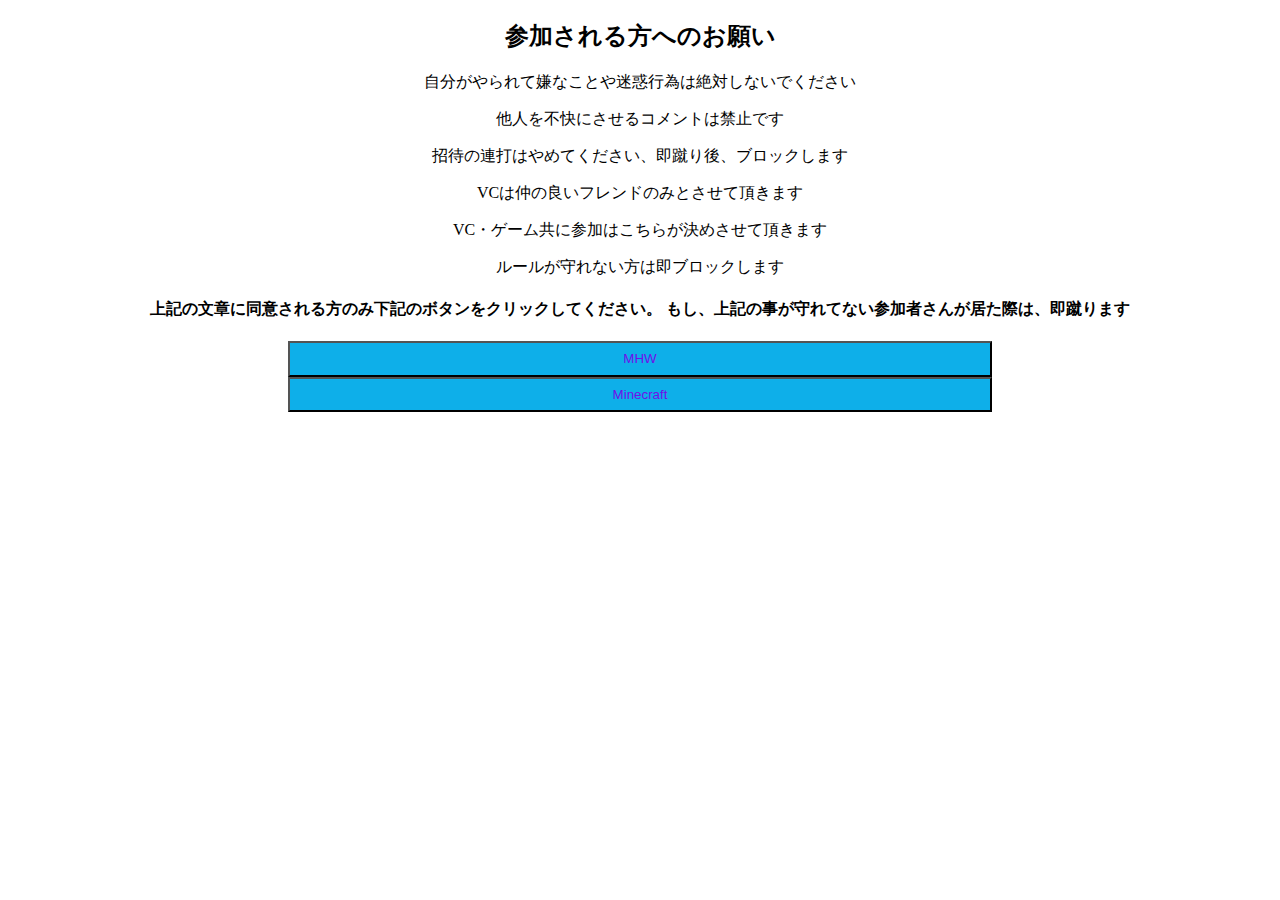
<file: index.html>
<!DOCTYPE html>
<html lang="jp">
    <head>
        <meta charset="utf-8">

        <meta name="description" content="Furimu配信に参加される方へのお願い">
        <title>Furimu配信 | 参加方法</title>

        <style>
        #main {
            text-align: center;
        }

        input {
            color: rgb(113, 14, 233);
            background-color: rgb(14, 175, 233);
            width: 100ex;
            height: 5ex;
        }
        </style>
    </head>

    <body>
        <div id="main">
            <h2>参加される方へのお願い</h2>
          
            <p>自分がやられて嫌なことや迷惑行為は絶対しないでください</p>
            <p>他人を不快にさせるコメントは禁止です</p>
            <p>招待の連打はやめてください、即蹴り後、ブロックします</p>
            <p>VCは仲の良いフレンドのみとさせて頂きます</p>
            <p>VC・ゲーム共に参加はこちらが決めさせて頂きます</p>
            <p>ルールが守れない方は即ブロックします</p>
            <h4>上記の文章に同意される方のみ下記のボタンをクリックしてください。
            もし、上記の事が守れてない参加者さんが居た際は、即蹴ります</h4>
            <input type="button" onClick="location.href='https://hwc.tera-server.com/Youtube/MHW/main.html'" value="MHW">
            <input type="button" onClick="location.href='https://hwc.tera-server.com/Youtube/Minecraft/main.html'" value="Minecraft">
        </div>
    </body>
</html>
</file>
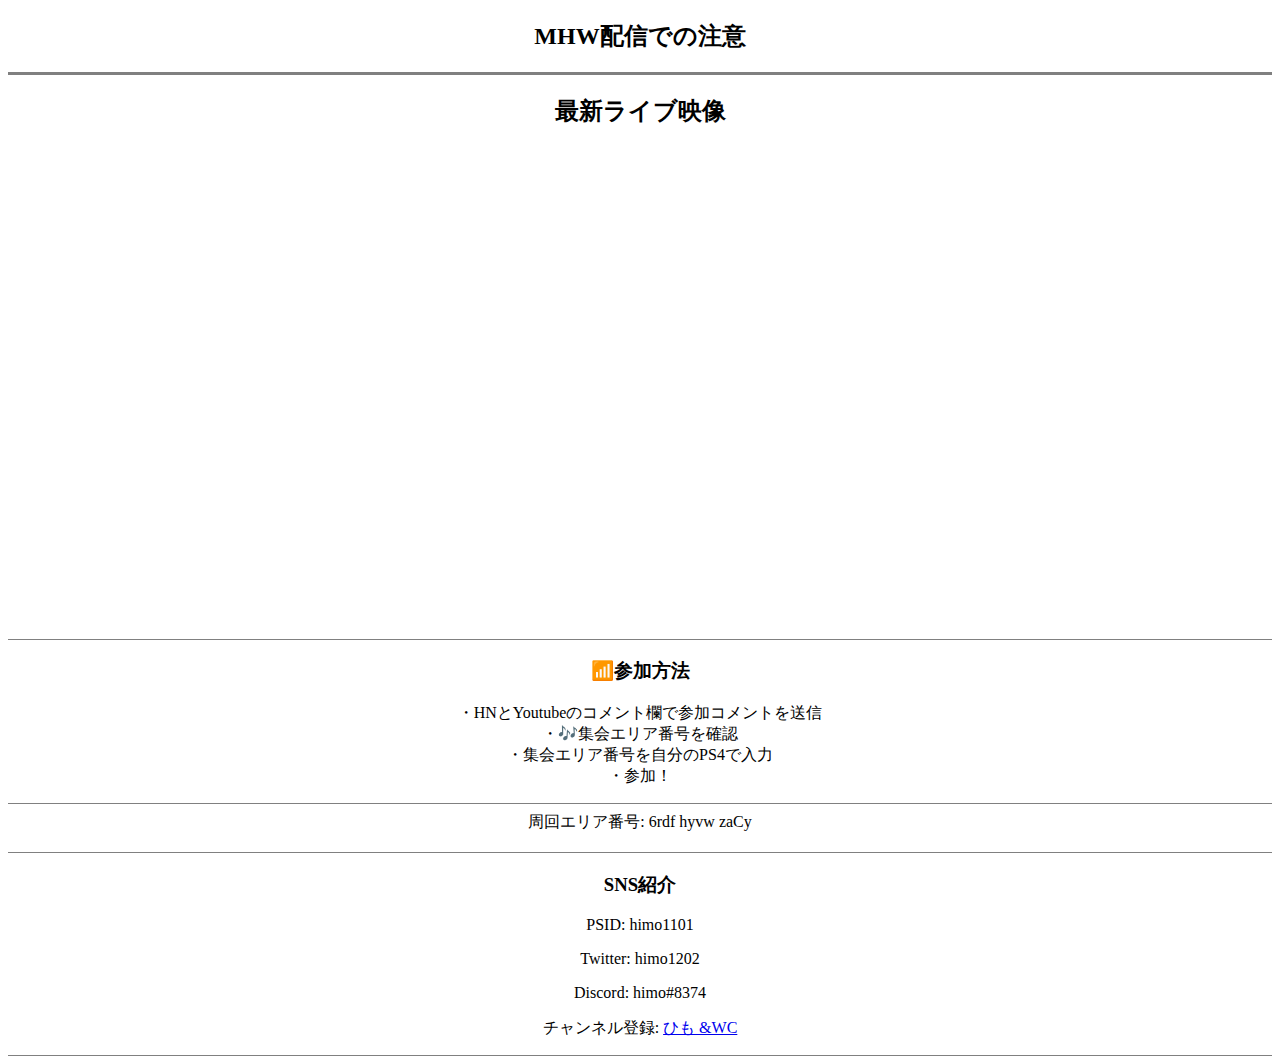
<file: MHW/main.html>
<!DOCTYPE html>
<html>
    <head>
        <meta charset="UTF-8">
        <title>MHWの概要欄</title>
        <link rel="stylesheet" href="./css/main.css">
    </head>

    <body>
        <div id="top">
            <h2>MHW配信での注意</h2>
            <hr noshade="noshade" size="3">
        </div>

        <div id="main">
            <div id="conntents">
                    


                <div class='movie'>
                    <h2>最新ライブ映像</h2>
            <iframe 
                width="800" 
                height="480" 
                src="https://youtube.com/embed/xWB0E8prrl0" 
                frameborder="0" 
                allow="accelerometer; autoplay; encrypted-media; gyroscope; picture-in-picture" 
                allowfullscreen>
            </iframe>
                        <hr id="main" noshade="noshade" size="1">
                </div>
                
                    <div id="sanka">
                        <h3 id="q">📶参加方法</h3>

                        <p class="q">
                            ・HNとYoutubeのコメント欄で参加コメントを送信<br>
                            ・🎶集会エリア番号を確認<br>
                            ・集会エリア番号を自分のPS4で入力<br>
                            ・参加！
                        </p>
                        <hr id="main" noshade="noshade" size="1">
                    </div>


                    <div id="syuukaizyo">
                        周回エリア番号: 6rdf hyvw zaCy

                        <h3>
                        <hr id="main" noshade="noshade" size="1">
                    </div>
                    <div id="ac">
                        <h3 id="acmain">SNS紹介</h3>
                        <p id="ps">PSID: himo1101</p>
                        <p id="twitter">Twitter: himo1202</p>
                        <p id="discord">Discord: himo#8374</p>
                        <p id=subscride>チャンネル登録: <a href="https://www.youtube.com/c/ひもhimo1101channnel" target="_blank">ひも &WC</a></p>
                        <hr id="main" noshade="noshade" size="1">
                    </div>
                </div>
            </div>
        </div>
    </body>
</html>
</file>
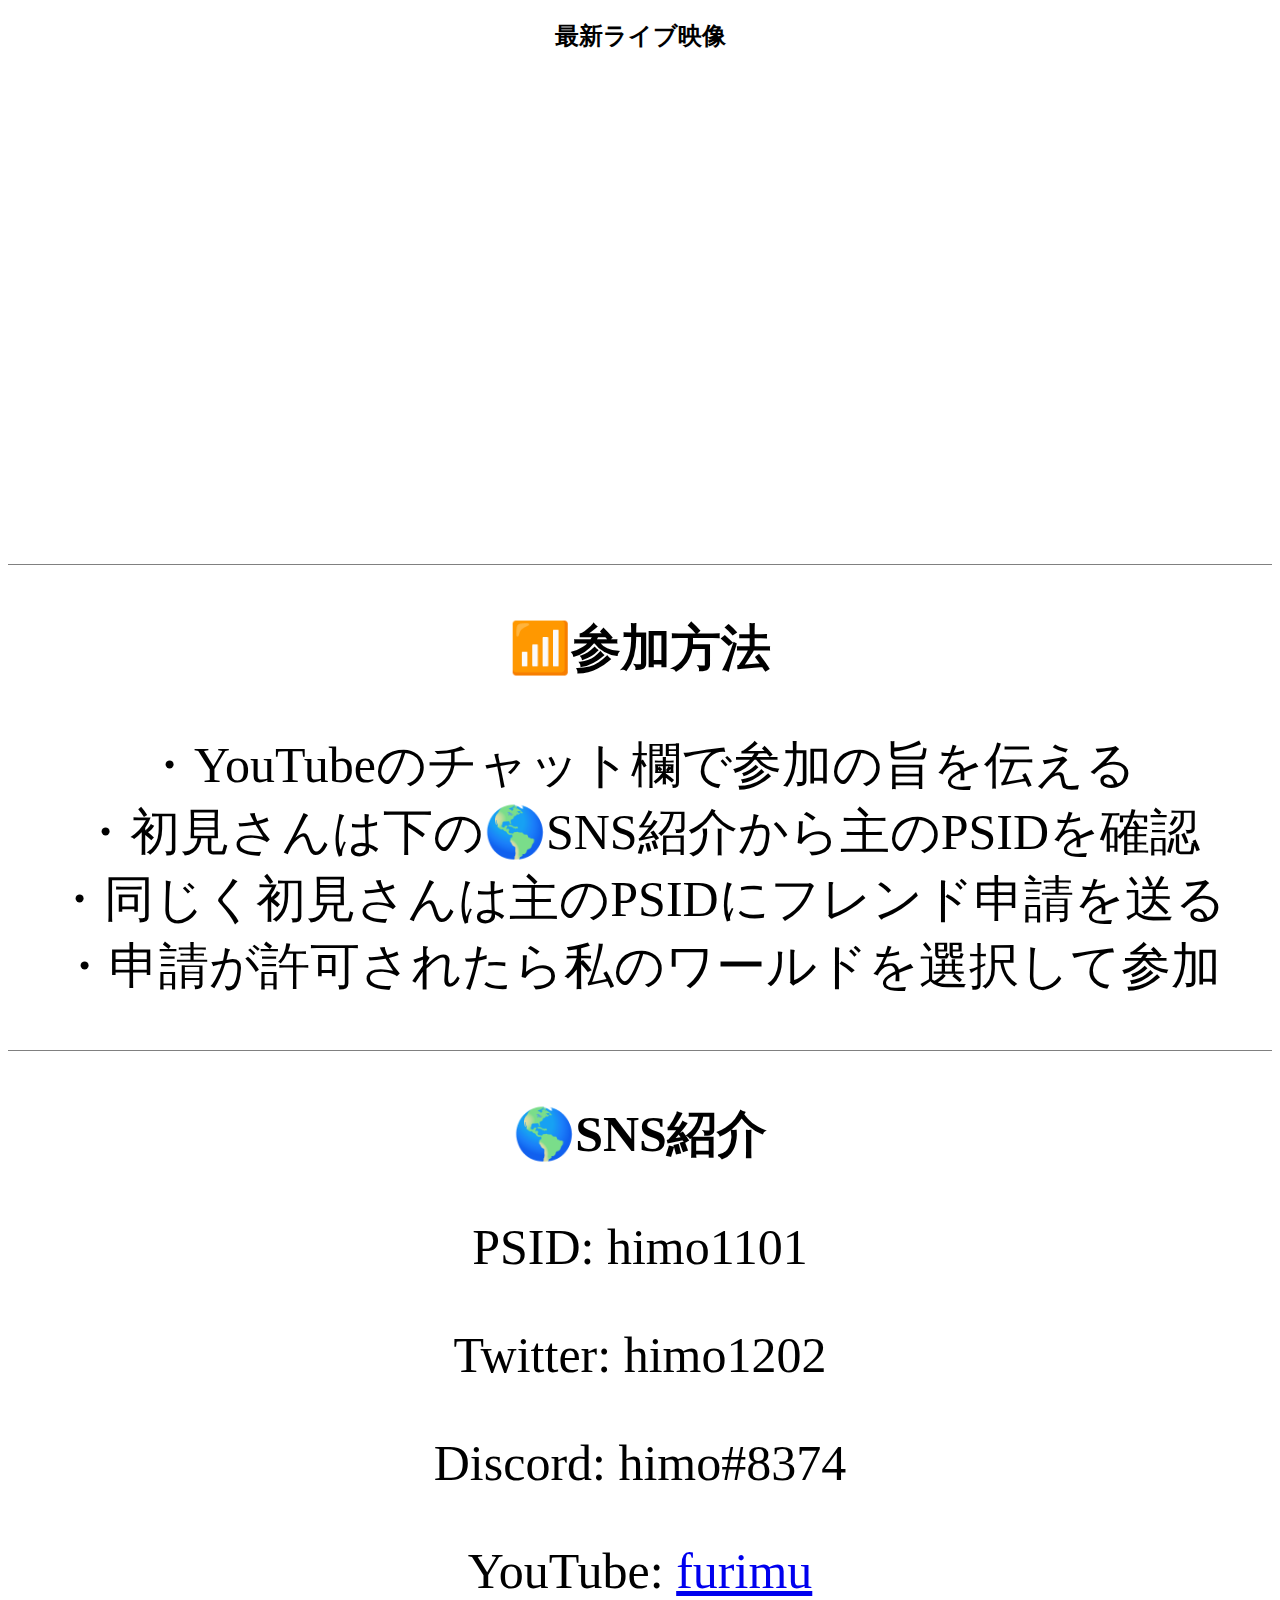
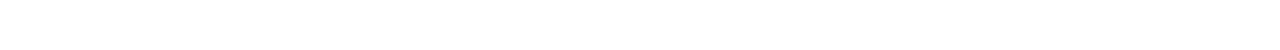
<file: Minecraft/main.html>
<!DOCTYPE html>
<html>
    <head>
        <meta charset="utf-8">
        <title>Minecraft(全バージョンでエンドラ討伐)</title>
        <link rel="stylesheet" href="./css/main.css">
    </head>


    <body>
        <div id='headmenu'>
            <!--後から-->
        </div>

        <div id='latest_live'>
            <h2>最新ライブ映像</h2>
            <iframe 
                width="800" 
                height="480" 
                src="https://www.youtube.com/embed/JvmSq2Akbf0" 
                frameborder="0" 
                allow="accelerometer; autoplay; encrypted-media; gyroscope; picture-in-picture" 
                allowfullscreen>
            </iframe>
            <hr id="main" noshade="noshade" size="1">
        </div>

        <div class='join_methbd'>
            <h3 id='join_method'>📶参加方法</h3>
            <p class="join_method_desc">
                ・YouTubeのチャット欄で参加の旨を伝える<br>
                ・初見さんは下の<span id='join_game_SNS'>🌎SNS紹介</span>から主のPSIDを確認<br>
                ・同じく初見さんは主のPSIDにフレンド申請を送る<br>
                ・申請が許可されたら私のワールドを選択して参加
            </p>
        </div>
        <hr id="main" noshade="noshade" size="1">
        <div class='SNS'>
            <h3 id='SNS'>🌎SNS紹介</h3>
            <p id='ps'>PSID: himo1101</p>
            <p id='twitter'>Twitter: himo1202</p>
            <p id='discord'>Discord: himo#8374</p>
            <p id='youtube'>YouTube: <a href="https://www.youtube.com/c/ひもhimo1101channnel" target="_blank">furimu</a></p>
        </div>
    </body>
</html>
</file>
<file: MHW/css/main.css>
body {
    text-align: center;
}
.embedmovie {
    text-align: center;
}
</file>
<file: Minecraft/css/main.css>
body {
    text-align: center;
}

h3 {
    font-size: 50px;
}

p {
    font-size: 50px;
}
</file>
